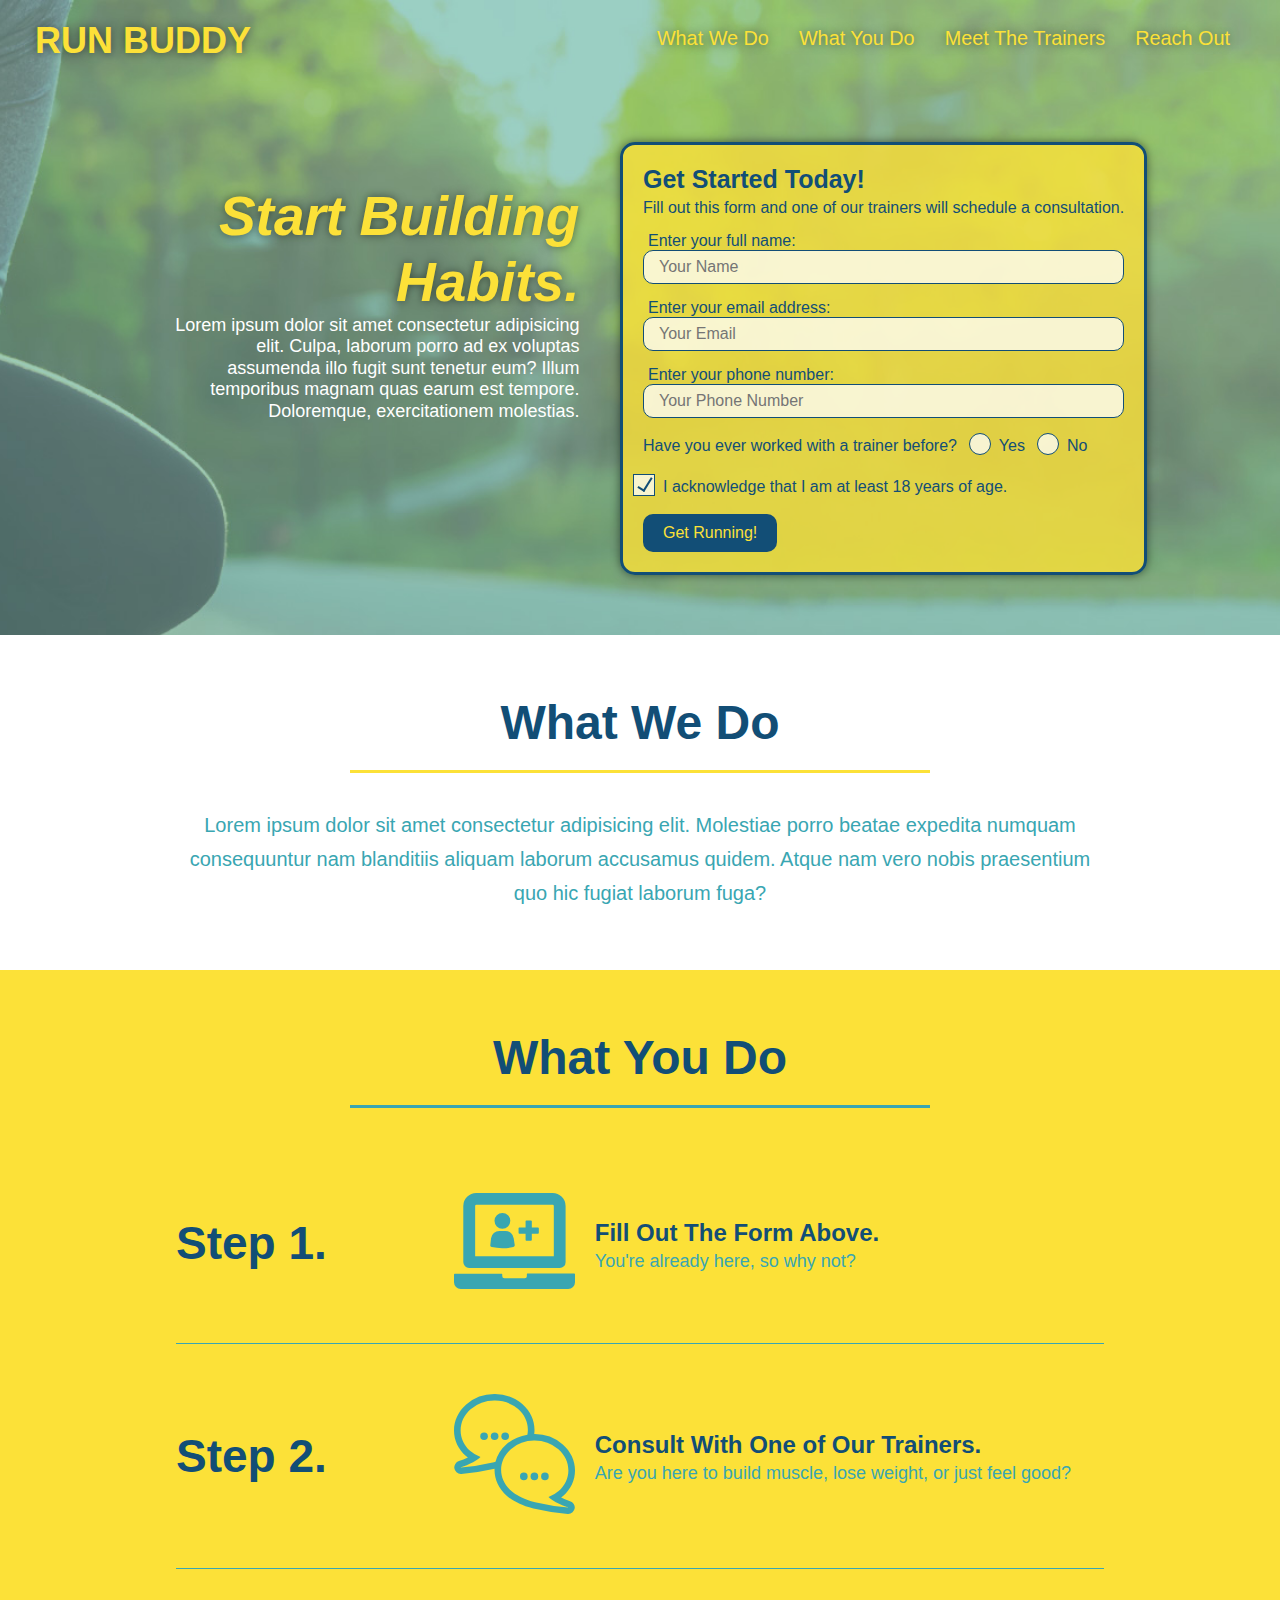
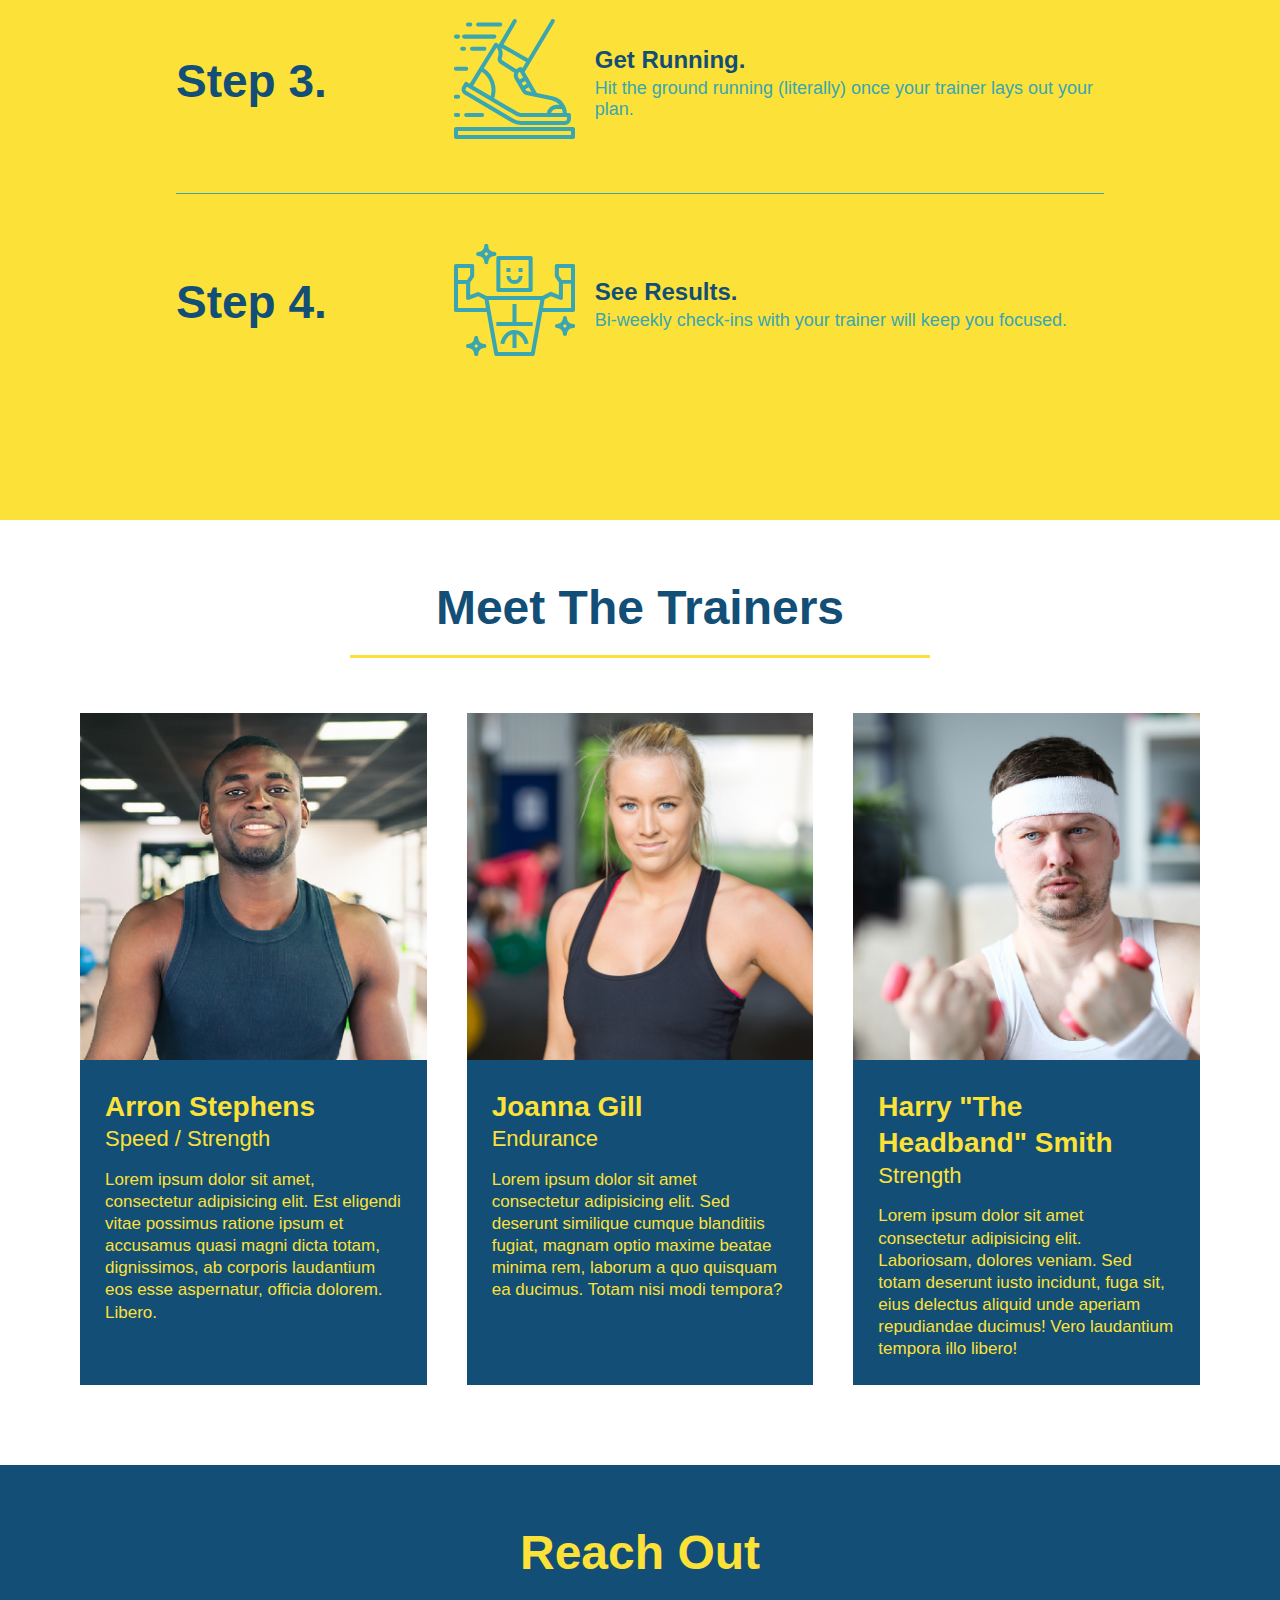
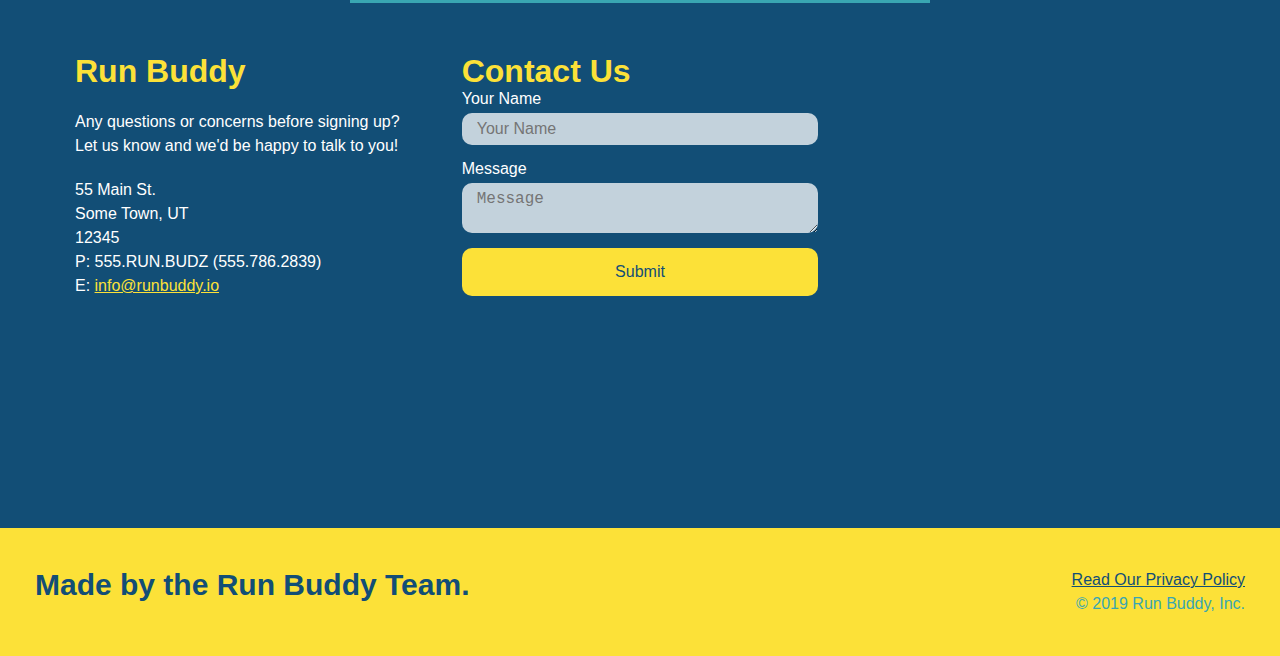
<file: index.html>
<!DOCTYPE HTML>
<html lang="en">
    <head>
        <link rel="stylesheet" href="./assets/css/style.css" />
        <meta charset="UTF-8" />
        <meta name="viewport" content="width=device-width, initial-scale=1.0" />
        <title>Run Buddy</title>
    </head>
    <body>
        <!-- navigation -->
        <header>
            <h1>
                <a href="./index.html">RUN BUDDY</a>
            </h1>
            <nav>
                <!-- unordered list element -->
                <ul>
                    <!-- list item element -->
                    <li>
                        <!-- anchor element -->
                        <a href="#what-we-do">What We Do</a>
                    </li>
                    <li>
                        <a href="#what-you-do">What You Do</a>
                    </li>
                    <li>
                        <a href="#meet-the-trainers">Meet The Trainers</a>
                    </li>
                    <li>
                        <a href="#reach-out">Reach Out</a>
                    </li>
                </ul>
            </nav>
        </header>
       
        <!-- hero/jumbotron -->
        <section class="hero">
            <div class="hero-cta">
                <h2>Start Building Habits.</h2>
                <p>
                    Lorem ipsum dolor sit amet consectetur adipisicing elit. Culpa, laborum porro ad ex voluptas assumenda illo fugit sunt tenetur eum? Illum temporibus magnam quas earum est tempore. Doloremque, exercitationem molestias.
                </p>
            </div>
            <div class="hero-form">
                <h3>Get Started Today!</h3>
                <p>Fill out this form and one of our trainers will schedule a consultation.</p>
                <form>
                    <label for="name">Enter your full name:</label>
                    <input type="text" placeholder="Your Name" name="name" id="name" class="form-input" />
                    <label for="email">Enter your email address:</label>
                    <input type="email" placeholder="Your Email" name="email" id="email" class="form-input" />
                    <label for="phone number">Enter your phone number:</label>
                    <input type="tel" placeholder="Your Phone Number" name="phone number" id="phone number" class="form-input" />
                    <p>
                        Have you ever worked with a trainer before?
                        <span class="radio-wrapper">
                            <input type="radio" name="trainer confirm" id="trainer-yes" />
                            <label for="trainer-yes">Yes</label>
                        </span>
                        <span class="radio-wrapper">
                            <input type="radio" name="trainer confirm" id="trainer-no" />
                            <label for="trainer-no">No</label>
                        </span>
                    </p>
                    <p>
                        <span class="checkbox-wrapper">
                            <label for="age">I acknowledge that I am at least 18 years of age.</label>
                            <input type="checkbox" name="age" id="age" />
                        </span>
                    </p>
                    <button type="submit">
                        Get Running!
                    </button>
                </form>
            </div>
        </section>
        <!-- end hero -->

        <!-- "what we do" section -->
        <section id="what-we-do" class="intro">
            <div class="flex-row">
                <h2 class="section-title primary-border">What We Do</h2>
            </div>
            <div class="flex-row">
                <p>
                    Lorem ipsum dolor sit amet consectetur adipisicing elit. Molestiae porro beatae expedita numquam consequuntur nam blanditiis aliquam laborum accusamus quidem. Atque nam vero nobis praesentium quo hic fugiat laborum fuga?
                </p>
            </div>
        </section>

        <!-- "what you do" section -->
        <section id="what-you-do" class="steps">
            <div class="flex-row">
                <h2 class="section-title secondary-border">What You Do</h2>
            </div>
            
            <div class="step">
                <h3>Step 1.</h3>
                <div class="step-info">
                    <div class="step-image">
                        <img src="./assets/images/step-1.svg" alt="" />
                    </div>
                    <div class="step-text">
                        <h4>Fill Out The Form Above.</h4>
                        <p>You're already here, so why not?</p>
                    </div>
                </div>
            </div>

            <div class="step">
                <h3>Step 2.</h3>
                <div class="step-info">
                    <div class="step-image">
                        <img src="./assets/images/step-2.svg" alt="" />
                    </div>
                    <div class="step-text">
                        <h4>Consult With One of Our Trainers.</h4>
                        <p>Are you here to build muscle, lose weight, or just feel good?</p>                        
                    </div>
                </div>
            </div>

            <div class="step">
                <h3>Step 3.</h3>
                <div class="step-info">
                    <div class="step-image">
                        <img src="./assets/images/step-3.svg" alt="" />
                    </div>
                    <div class="step-text">
                        <h4>Get Running.</h4>
                        <p>Hit the ground running (literally) once your trainer lays out your plan.</p>  
                    </div>
                </div>
            </div>

            <div class="step">
                <h3>Step 4.</h3>
                <div class="step-info">
                    <div class="step-image">
                        <img src="./assets/images/step-4.svg" alt="" />
                    </div>
                    <div class="step-text">
                        <h4>See Results.</h4>
                        <p>Bi-weekly check-ins with your trainer will keep you focused.</p>  
                    </div>
                </div>
            </div>
        </section>

        <!-- "meet the trainers" section-->
        <section id="meet-the-trainers">
            <div class="flex-row">
                <h2 class="section-title primary-border">Meet The Trainers</h2>
            </div>
            <div class="trainers">
                <article class="trainer">
                    <img src="./assets/images/trainer-1.jpg" alt="Arron Stephens in his work out clothes, ready to pump iron." />
                    <div class="trainer-bio">
                        <h3 class="trainer-name">Arron Stephens</h3>
                        <h4 class="trainer-role">Speed / Strength</h4>
                        <p>
                            Lorem ipsum dolor sit amet, consectetur adipisicing elit. Est eligendi vitae possimus ratione ipsum et accusamus quasi magni dicta totam, dignissimos, ab corporis laudantium eos esse aspernatur, officia dolorem. Libero.
                        </p>
                    </div>
                </article>
                <article class="trainer">
                    <img src="./assets/images/trainer-2.jpg" alt="Joanna Gill cooling off after a workout." />
                    <div class="trainer-bio">
                        <h3 class="trainer-name">Joanna Gill</h3>
                        <h4 class="trainer-role">Endurance</h4>
                        <p>
                            Lorem ipsum dolor sit amet consectetur adipisicing elit. Sed deserunt similique cumque blanditiis fugiat, magnam optio maxime beatae minima rem, laborum a quo quisquam ea ducimus. Totam nisi modi tempora?
                        </p>
                    </div>
                </article>
                <article class="trainer">
                    <img src="./assets/images/trainer-3.jpg" alt="Harry Smith wearing a headband and lifting comically small pink weights." />
                    <div class="trainer-bio">
                        <h3 class="trainer-name">Harry "The Headband" Smith</h3>
                        <h4 class="trainer-role">Strength</h4>
                        <p>
                            Lorem ipsum dolor sit amet consectetur adipisicing elit. Laboriosam, dolores veniam. Sed totam deserunt iusto incidunt, fuga sit, eius delectus aliquid unde aperiam repudiandae ducimus! Vero laudantium tempora illo libero!
                        </p>
                    </div>
                </article>
            </div>
        </section>

        <!-- "reach out" section -->
        <section id="reach-out" class="contact">
            <div class="flex-row">
                <h2 class="section-title secondary-border blue-background">Reach Out</h2>
            </div>
            <div  class="contact-info">
                <div>
                    <h3>Run Buddy</h3>
                    <p>
                        Any questions or concerns before signing up?
                        <br />
                        Let us know and we'd be happy to talk to you!
                    </p>
                    <address>
                        55 Main St. <br/>
                        Some Town, UT <br/>
                        12345 <br />
                        P: 555.RUN.BUDZ (555.786.2839)<br/>
                        E: <a href="mailto:info@runbuddy.io">info@runbuddy.io</a>
                    </address>
                </div>
                <div class="contact-form">
                    <h3>Contact Us</h3>
                    <form>
                        <label for="contact-name">Your Name</label>
                        <input type="text" id="contact-name" placeholder="Your Name" />
    
                        <label for="contact-message">Message</label>
                        <textarea id="contact-message" placeholder="Message"></textarea>
        
                        <button type="submit">Submit</button>
                    </form>
                </div>
                <iframe src="https://www.google.com/maps/embed?pb=!1m18!1m12!1m3!1d8605.516464919141!2d-112.01051466204841!3d40.30884809634115!2m3!1f0!2f0!3f0!3m2!1i1024!2i768!4f13.1!3m3!1m2!1s0x874d7b5591de6d5f%3A0x8580b5461ee45c05!2sArctic%20Circle!5e0!3m2!1sen!2sus!4v1642384593233!5m2!1sen!2sus"
                    width="400" 
                    height="400" 
                    style="border:0;" 
                    allowfullscreen="" 
                    loading="lazy">
                </iframe>
            </div>
        </section>

        <!-- footer -->
        <footer>
            <h2>Made by the Run Buddy Team.</h2>
            <div>
                <a href="./privacy-policy.html">Read Our Privacy Policy</a><br />
                &copy; 2019 Run Buddy, Inc.
            </div>
        </footer>
    </body>
</html>
</file>
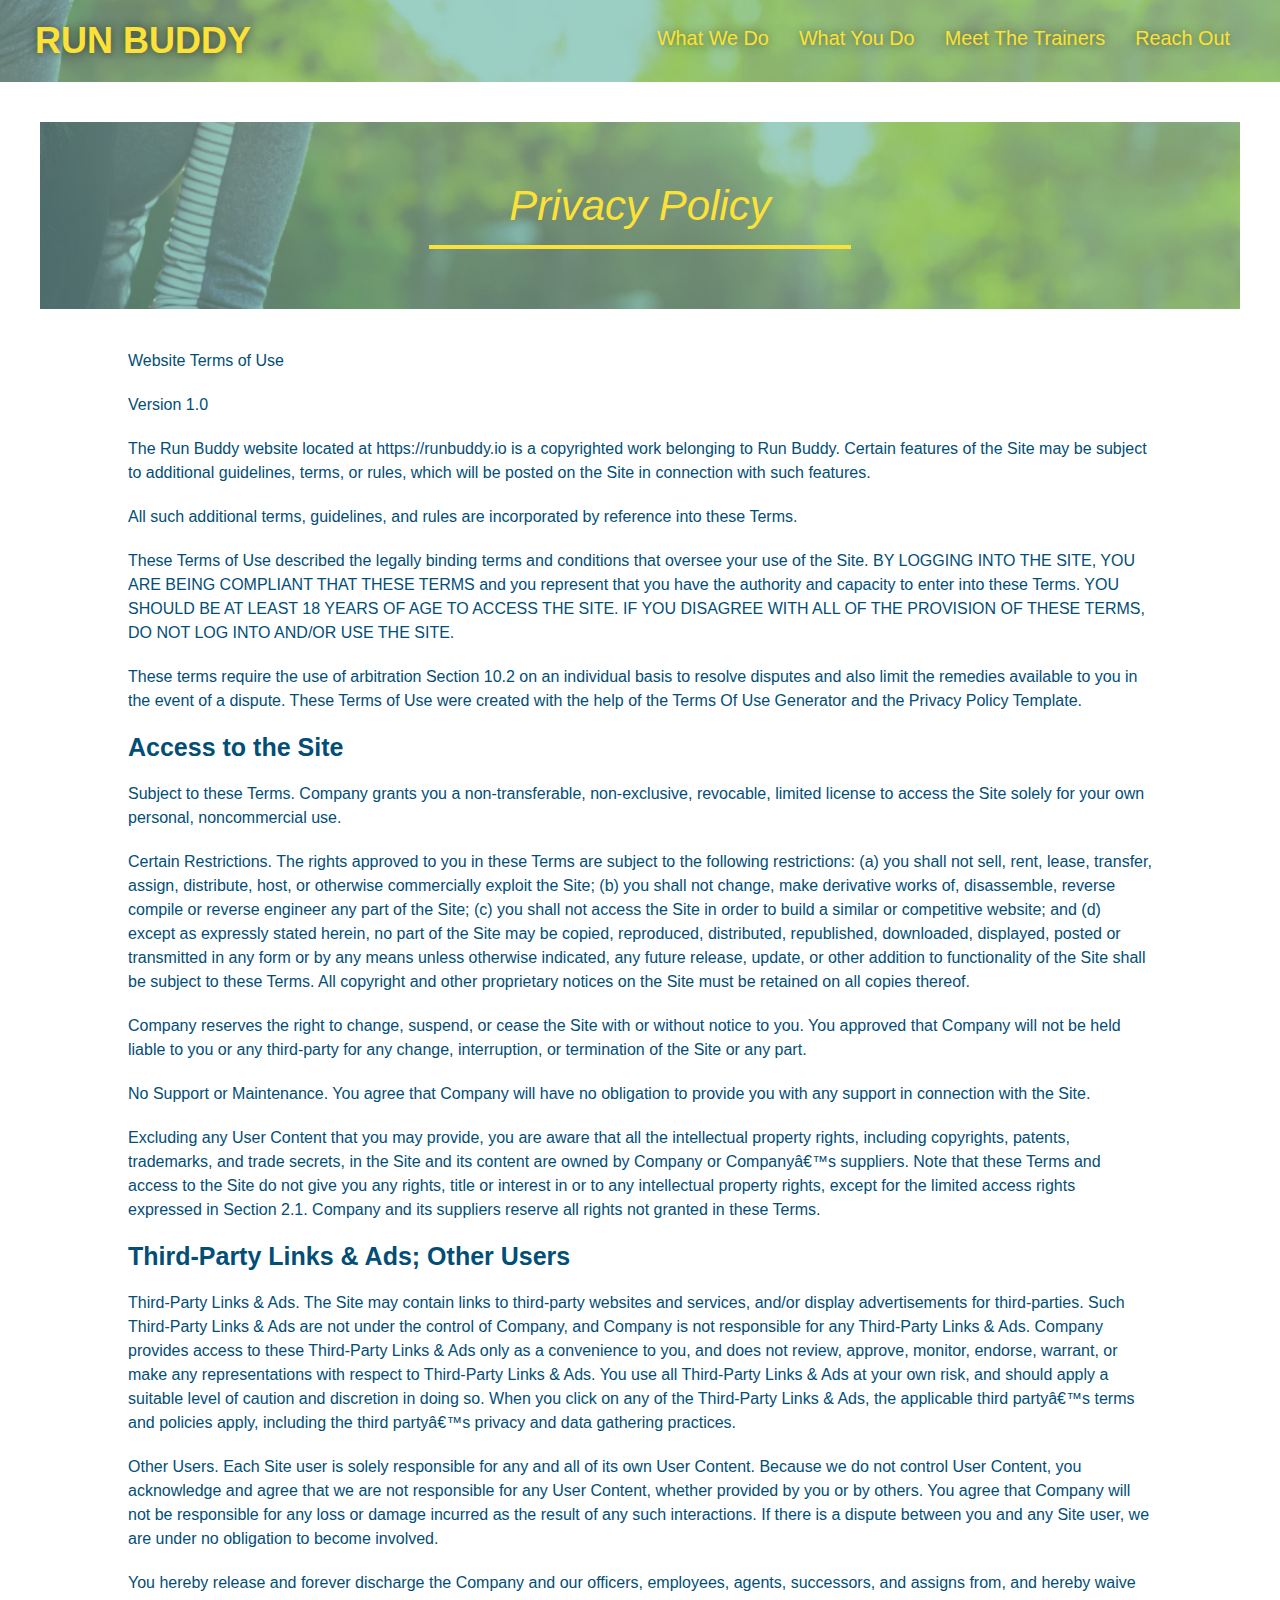
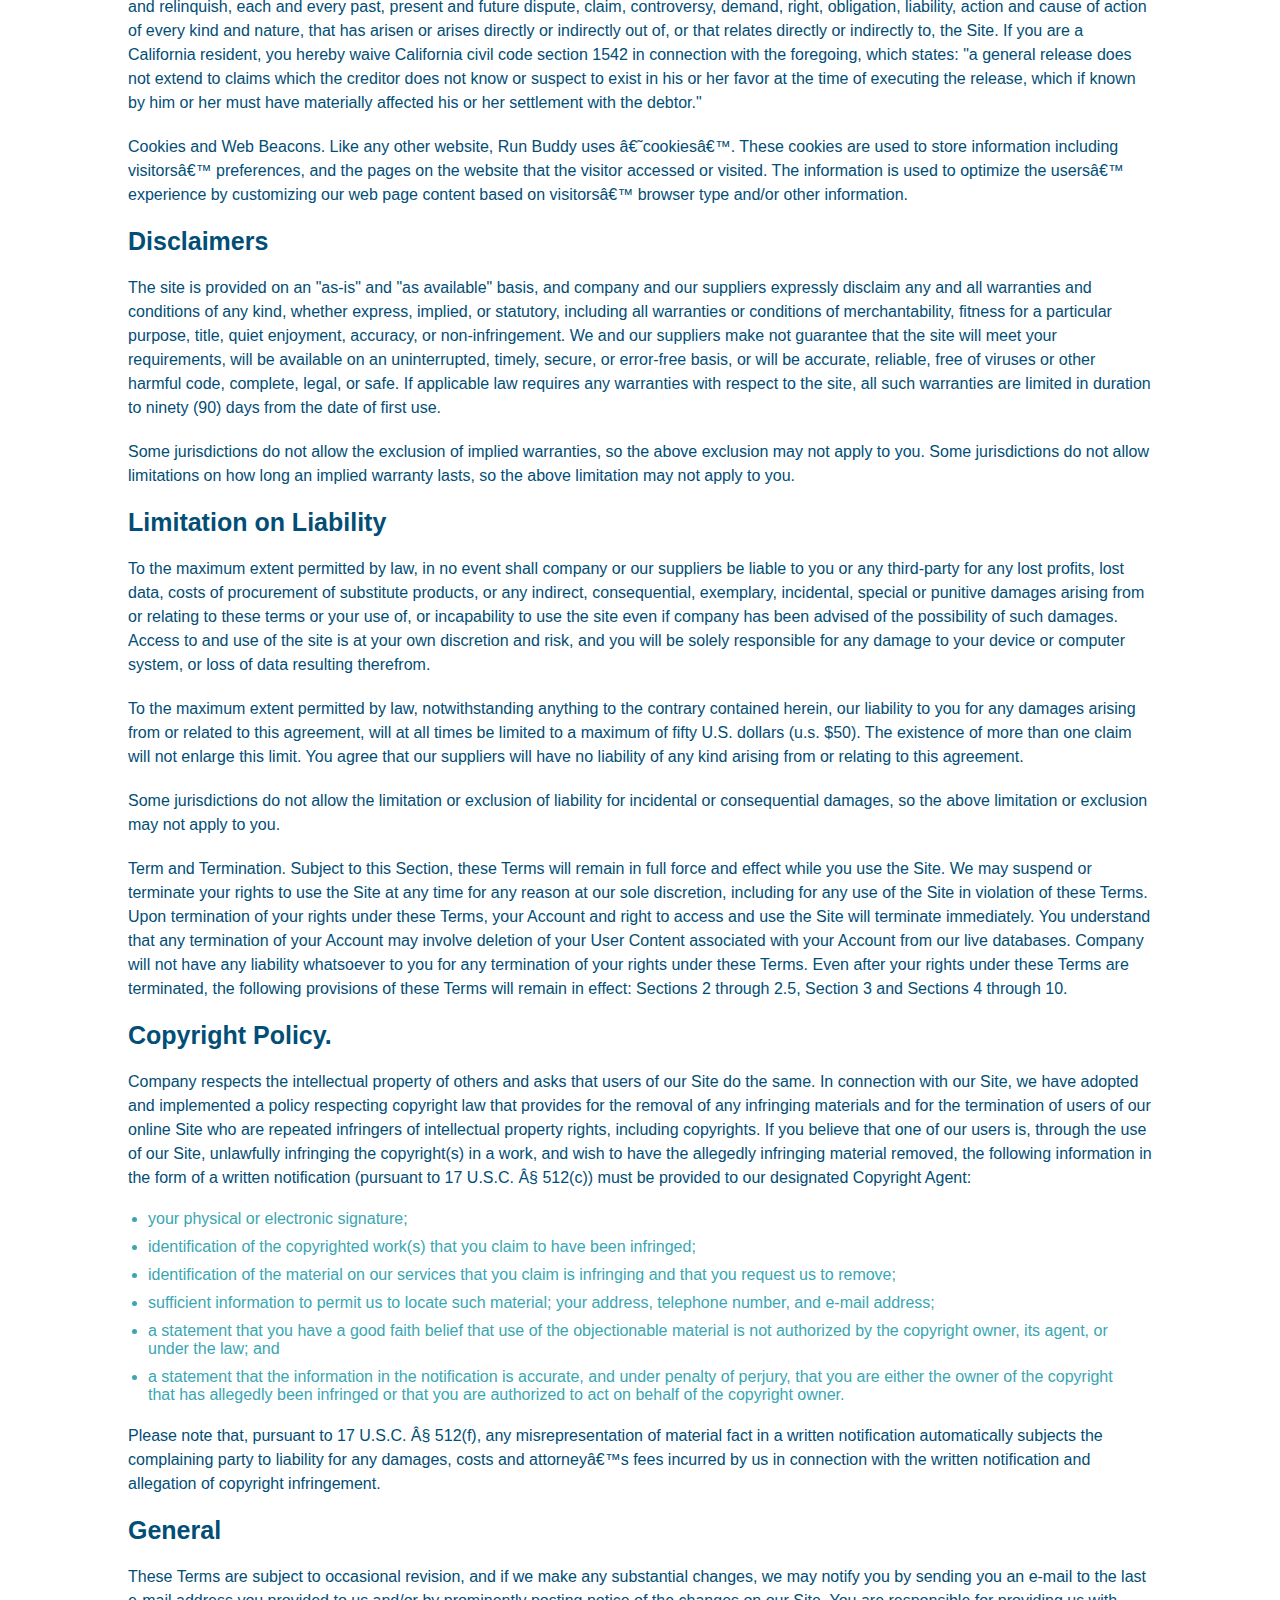
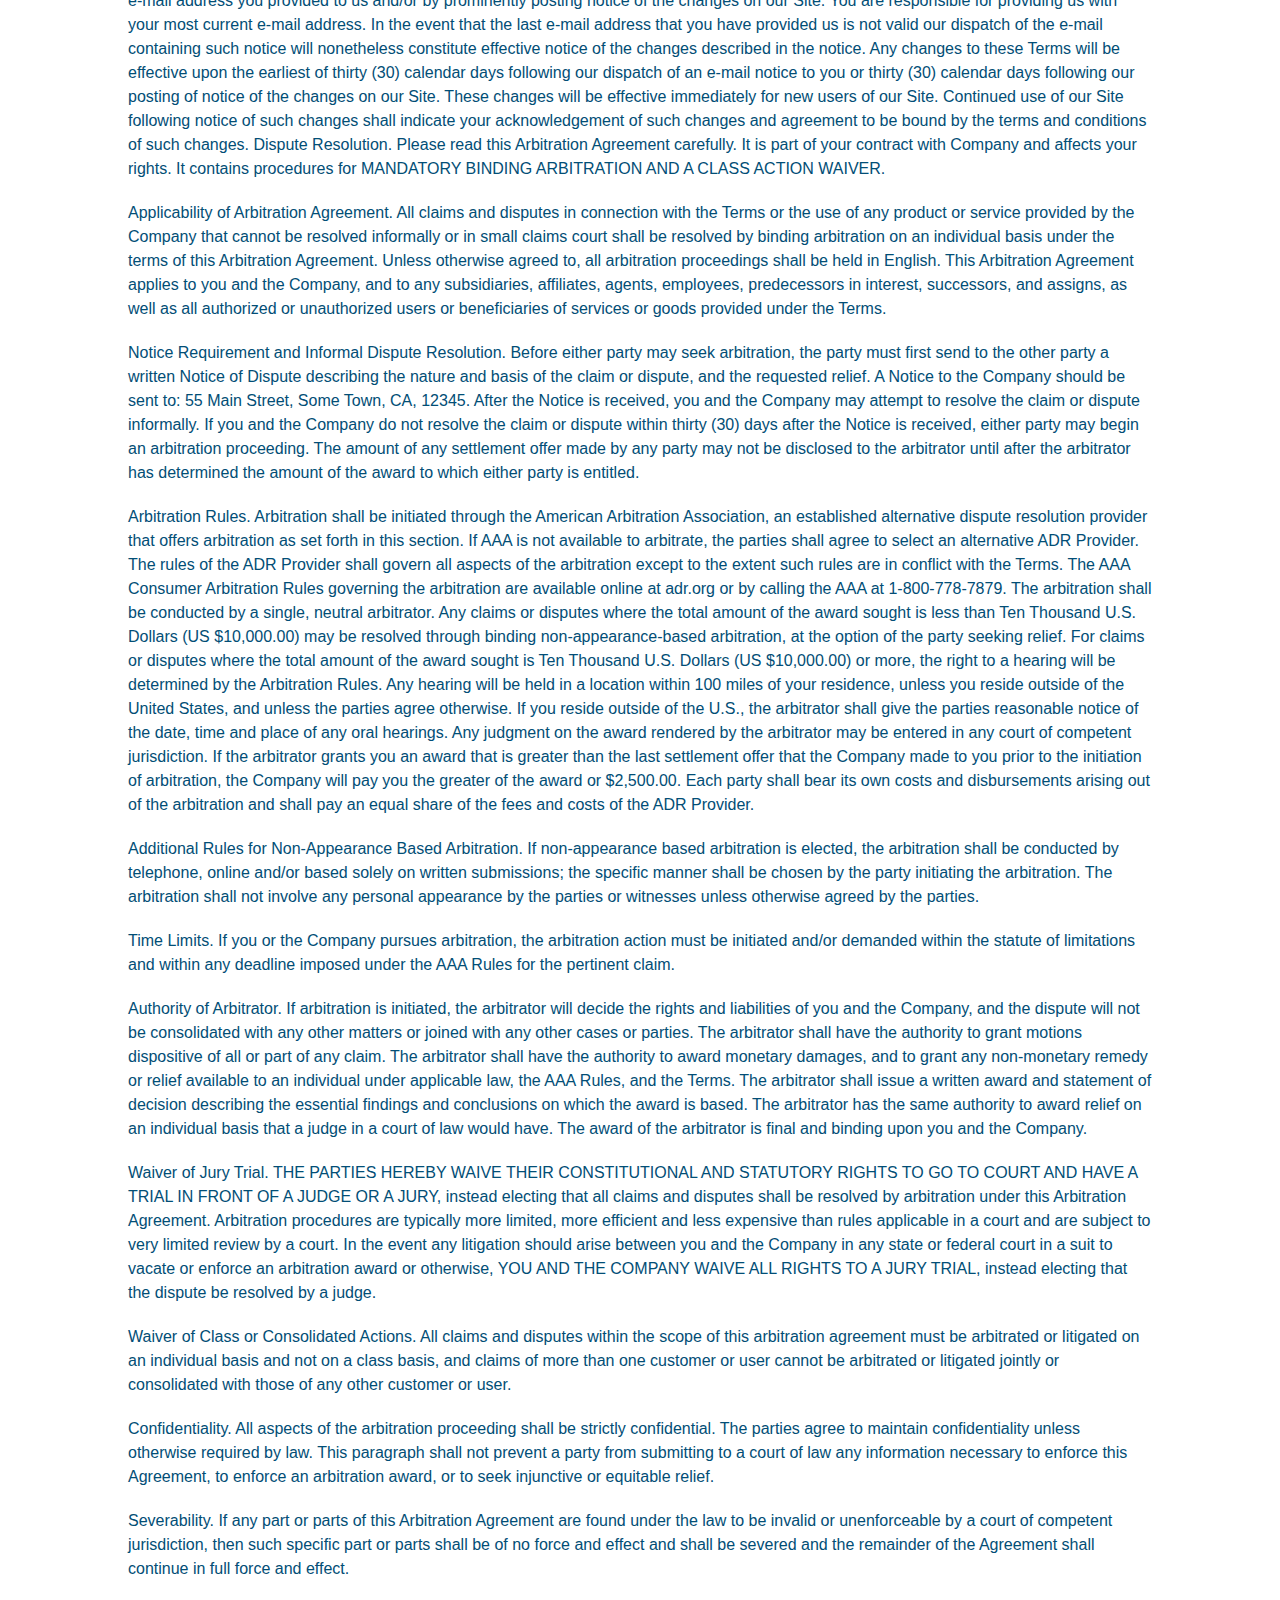
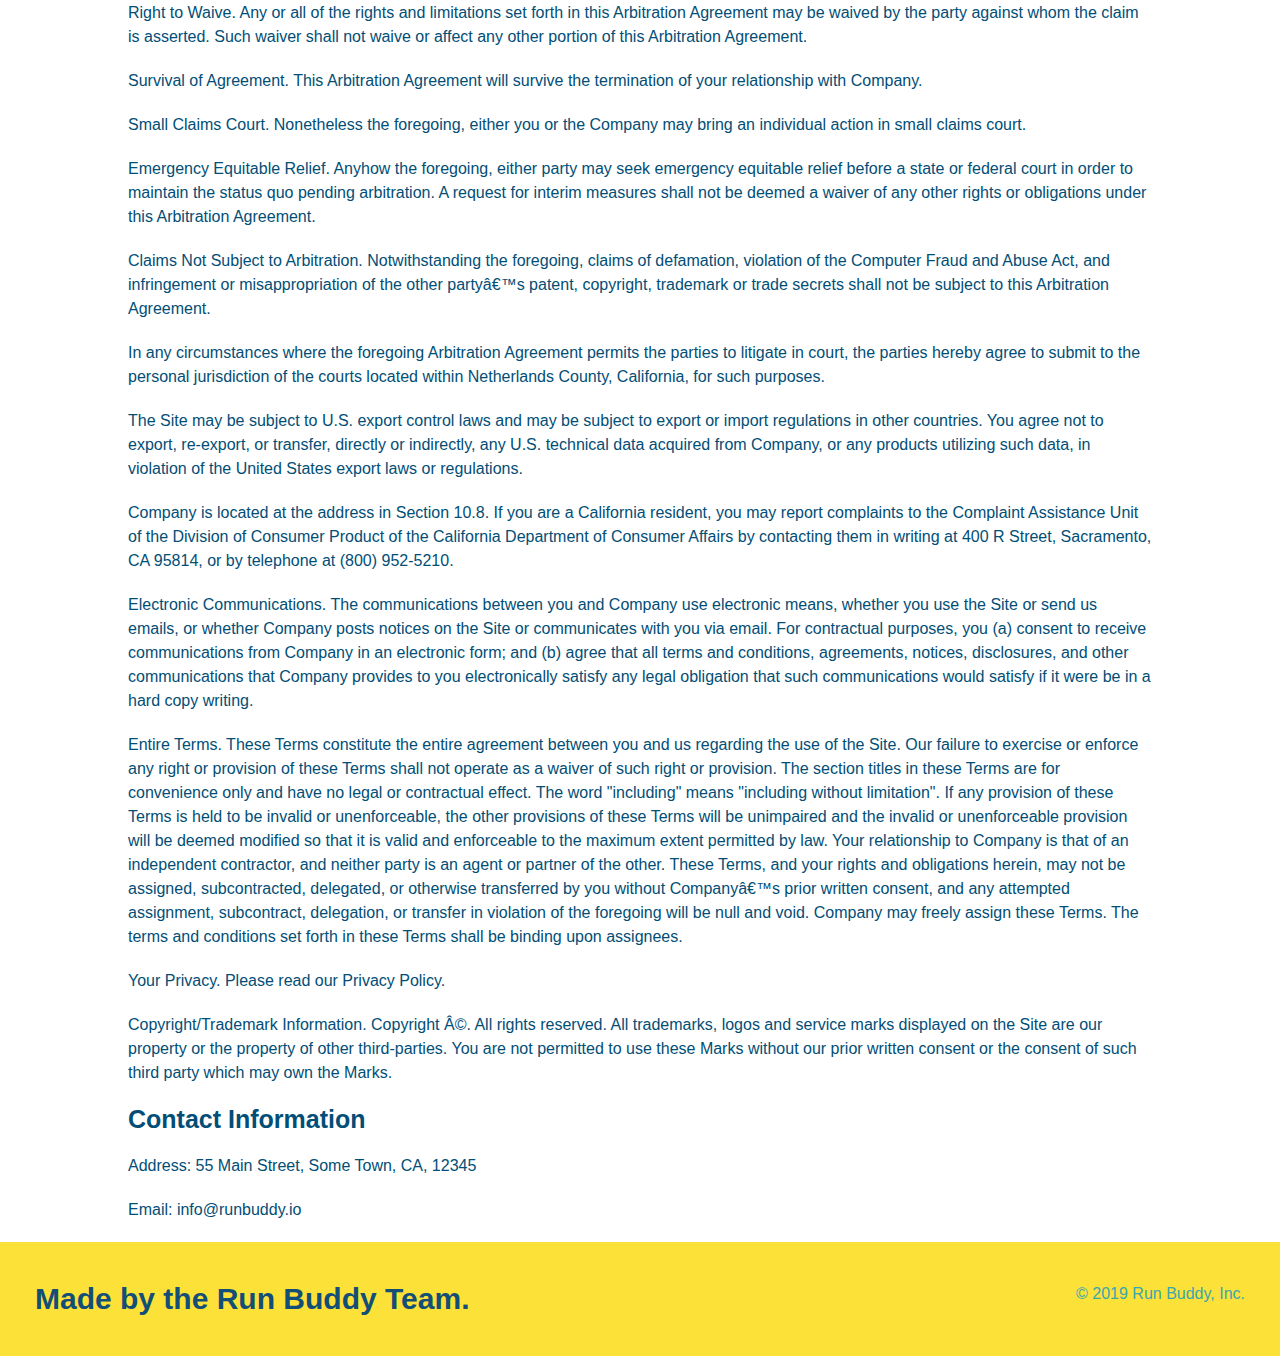
<file: privacy-policy.html>
<!DOCTYPE HTML>
<html lang="en">
    <head>
        <link rel="stylesheet" href="./assets/css/style.css" />
        <link rel="stylesheet" href="./assets/css/secondary-styles.css" />
        <meta charset="UTF-8" />
        <meta name="viewport" content="width=device-width, initial-scale=1.0" />
        <title>Privacy Policy - Run Buddy</title>
    </head>
    <body>
        <header>
            <h1>
                <a href="./index.html">RUN BUDDY</a>
            </h1>
            <nav>
                <!-- unordered list element -->
                <ul>
                    <!-- list item element -->
                    <li>
                        <!-- anchor element -->
                        <a href="./index.html#what-we-do">What We Do</a>
                    </li>
                    <li>
                        <a href="./index.html#what-you-do">What You Do</a>
                    </li>
                    <li>
                        <a href="./index.html#meet-the-trainers">Meet The Trainers</a>
                    </li>
                    <li>
                        <a href="./index.html#reach-out">Reach Out</a>
                    </li>
                </ul>
            </nav>
        </header>
        <section class="hero">
            <h2 class="page-title">
                Privacy Policy
            </h2>
        </section>
        <article class="secondary-content">
            <p>
                Website Terms of Use
              </p>
        
              <p>
                Version 1.0
              </p>
        
              <p>
                The Run Buddy website located at https://runbuddy.io is a copyrighted work belonging to Run Buddy. Certain
                features of the Site may be subject to additional guidelines, terms, or rules, which will be posted on the Site
                in connection with such features.
              </p>
        
              <p>
                All such additional terms, guidelines, and rules are incorporated by reference into these Terms.
              </p>
        
              <p>
                These Terms of Use described the legally binding terms and conditions that oversee your use of the Site. BY
                LOGGING INTO THE SITE, YOU ARE BEING COMPLIANT THAT THESE TERMS and you represent that you have the authority
                and capacity to enter into these Terms. YOU SHOULD BE AT LEAST 18 YEARS OF AGE TO ACCESS THE SITE. IF YOU
                DISAGREE WITH ALL OF THE PROVISION OF THESE TERMS, DO NOT LOG INTO AND/OR USE THE SITE.
              </p>
        
              <p>
                These terms require the use of arbitration Section 10.2 on an individual basis to resolve disputes and also
                limit the remedies available to you in the event of a dispute. These Terms of Use were created with the help of
                the Terms Of Use Generator and the Privacy Policy Template.
              </p>
        
              <h3>
                Access to the Site
              </h3>
        
              <p>
                Subject to these Terms. Company grants you a non-transferable, non-exclusive, revocable, limited license to
                access the Site solely for your own personal, noncommercial use.
              </p>
        
              <p>
                Certain Restrictions. The rights approved to you in these Terms are subject to the following restrictions: (a)
                you shall not sell, rent, lease, transfer, assign, distribute, host, or otherwise commercially exploit the Site;
                (b) you shall not change, make derivative works of, disassemble, reverse compile or reverse engineer any part of
                the Site; (c) you shall not access the Site in order to build a similar or competitive website; and (d) except
                as expressly stated herein, no part of the Site may be copied, reproduced, distributed, republished, downloaded,
                displayed, posted or transmitted in any form or by any means unless otherwise indicated, any future release,
                update, or other addition to functionality of the Site shall be subject to these Terms. All copyright and other
                proprietary notices on the Site must be retained on all copies thereof.
              </p>
        
              <p>
                Company reserves the right to change, suspend, or cease the Site with or without notice to you. You approved
                that Company will not be held liable to you or any third-party for any change, interruption, or termination of
                the Site or any part.
              </p>
        
              <p>
                No Support or Maintenance. You agree that Company will have no obligation to provide you with any support in
                connection with the Site.
              </p>
        
              <p>
                Excluding any User Content that you may provide, you are aware that all the intellectual property rights,
                including copyrights, patents, trademarks, and trade secrets, in the Site and its content are owned by Company
                or Companyâ€™s suppliers. Note that these Terms and access to the Site do not give you any rights, title or
                interest in or to any intellectual property rights, except for the limited access rights expressed in Section
                2.1. Company and its suppliers reserve all rights not granted in these Terms.
              </p>
        
              <h3>
                Third-Party Links & Ads; Other Users
              </h3>
        
              <p>
                Third-Party Links & Ads. The Site may contain links to third-party websites and services, and/or display
                advertisements for third-parties. Such Third-Party Links & Ads are not under the control of Company, and Company
                is not responsible for any Third-Party Links & Ads. Company provides access to these Third-Party Links & Ads
                only as a convenience to you, and does not review, approve, monitor, endorse, warrant, or make any
                representations with respect to Third-Party Links & Ads. You use all Third-Party Links & Ads at your own risk,
                and should apply a suitable level of caution and discretion in doing so. When you click on any of the
                Third-Party Links & Ads, the applicable third partyâ€™s terms and policies apply, including the third partyâ€™s
                privacy and data gathering practices.
              </p>
        
              <p>
                Other Users. Each Site user is solely responsible for any and all of its own User Content. Because we do not
                control User Content, you acknowledge and agree that we are not responsible for any User Content, whether
                provided by you or by others. You agree that Company will not be responsible for any loss or damage incurred as
                the result of any such interactions. If there is a dispute between you and any Site user, we are under no
                obligation to become involved.
              </p>
        
              <p>
                You hereby release and forever discharge the Company and our officers, employees, agents, successors, and
                assigns from, and hereby waive and relinquish, each and every past, present and future dispute, claim,
                controversy, demand, right, obligation, liability, action and cause of action of every kind and nature, that has
                arisen or arises directly or indirectly out of, or that relates directly or indirectly to, the Site. If you are
                a California resident, you hereby waive California civil code section 1542 in connection with the foregoing,
                which states: "a general release does not extend to claims which the creditor does not know or suspect to exist
                in his or her favor at the time of executing the release, which if known by him or her must have materially
                affected his or her settlement with the debtor."
              </p>
        
              <p>
                Cookies and Web Beacons. Like any other website, Run Buddy uses â€˜cookiesâ€™. These cookies are used to store
                information including visitorsâ€™ preferences, and the pages on the website that the visitor accessed or visited.
                The information is used to optimize the usersâ€™ experience by customizing our web page content based on visitorsâ€™
                browser type and/or other information.
              </p>
        
              <h3>
                Disclaimers
              </h3>
        
              <p>
                The site is provided on an "as-is" and "as available" basis, and company and our suppliers expressly disclaim
                any and all warranties and conditions of any kind, whether express, implied, or statutory, including all
                warranties or conditions of merchantability, fitness for a particular purpose, title, quiet enjoyment, accuracy,
                or non-infringement. We and our suppliers make not guarantee that the site will meet your requirements, will be
                available on an uninterrupted, timely, secure, or error-free basis, or will be accurate, reliable, free of
                viruses or other harmful code, complete, legal, or safe. If applicable law requires any warranties with respect
                to the site, all such warranties are limited in duration to ninety (90) days from the date of first use.
              </p>
        
              <p>
                Some jurisdictions do not allow the exclusion of implied warranties, so the above exclusion may not apply to
                you. Some jurisdictions do not allow limitations on how long an implied warranty lasts, so the above limitation
                may not apply to you.
              </p>
        
              <h3>
                Limitation on Liability
              </h3>
        
              <p>
                To the maximum extent permitted by law, in no event shall company or our suppliers be liable to you or any
                third-party for any lost profits, lost data, costs of procurement of substitute products, or any indirect,
                consequential, exemplary, incidental, special or punitive damages arising from or relating to these terms or
                your use of, or incapability to use the site even if company has been advised of the possibility of such
                damages. Access to and use of the site is at your own discretion and risk, and you will be solely responsible
                for any damage to your device or computer system, or loss of data resulting therefrom.
              </p>
        
              <p>
                To the maximum extent permitted by law, notwithstanding anything to the contrary contained herein, our liability
                to you for any damages arising from or related to this agreement, will at all times be limited to a maximum of
                fifty U.S. dollars (u.s. $50). The existence of more than one claim will not enlarge this limit. You agree that
                our suppliers will have no liability of any kind arising from or relating to this agreement.
              </p>
        
              <p>
                Some jurisdictions do not allow the limitation or exclusion of liability for incidental or consequential
                damages, so the above limitation or exclusion may not apply to you.
              </p>
        
              <p>
                Term and Termination. Subject to this Section, these Terms will remain in full force and effect while you use
                the Site. We may suspend or terminate your rights to use the Site at any time for any reason at our sole
                discretion, including for any use of the Site in violation of these Terms. Upon termination of your rights under
                these Terms, your Account and right to access and use the Site will terminate immediately. You understand that
                any termination of your Account may involve deletion of your User Content associated with your Account from our
                live databases. Company will not have any liability whatsoever to you for any termination of your rights under
                these Terms. Even after your rights under these Terms are terminated, the following provisions of these Terms
                will remain in effect: Sections 2 through 2.5, Section 3 and Sections 4 through 10.
              </p>
        
              <h3>
                Copyright Policy.
              </h3>
        
              <p>
                Company respects the intellectual property of others and asks that users of our Site do the same. In connection
                with our Site, we have adopted and implemented a policy respecting copyright law that provides for the removal
                of any infringing materials and for the termination of users of our online Site who are repeated infringers of
                intellectual property rights, including copyrights. If you believe that one of our users is, through the use of
                our Site, unlawfully infringing the copyright(s) in a work, and wish to have the allegedly infringing material
                removed, the following information in the form of a written notification (pursuant to 17 U.S.C. Â§ 512(c)) must
                be provided to our designated Copyright Agent:
              </p>
        
              <ul>
                <li>
                  your physical or electronic signature;
                </li>
                <li>
                  identification of the copyrighted work(s) that you claim to have been infringed;
                </li>
                <li>
                  identification of the material on our services that you claim is infringing and that you request us to remove;
                </li>
                <li>
                  sufficient information to permit us to locate such material; your address, telephone number, and e-mail
                  address;
                </li>
                <li>
                  a statement that you have a good faith belief that use of the objectionable material is not authorized by the
                  copyright owner, its agent, or under the law; and
                </li>
                <li>
                  a statement that the information in the notification is accurate, and under penalty of perjury, that you are
                  either the owner of the copyright that has allegedly been infringed or that you are authorized to act on
                  behalf of the copyright owner.
                </li>
              </ul>
        
              <p>
                Please note that, pursuant to 17 U.S.C. Â§ 512(f), any misrepresentation of material fact in a written
                notification automatically subjects the complaining party to liability for any damages, costs and attorneyâ€™s
                fees incurred by us in connection with the written notification and allegation of copyright infringement.
              </p>
        
              <h3>
                General
              </h3>
        
              <p>
                These Terms are subject to occasional revision, and if we make any substantial changes, we may notify you by
                sending you an e-mail to the last e-mail address you provided to us and/or by prominently posting notice of the
                changes on our Site. You are responsible for providing us with your most current e-mail address. In the event
                that the last e-mail address that you have provided us is not valid our dispatch of the e-mail containing such
                notice will nonetheless constitute effective notice of the changes described in the notice. Any changes to these
                Terms will be effective upon the earliest of thirty (30) calendar days following our dispatch of an e-mail
                notice to you or thirty (30) calendar days following our posting of notice of the changes on our Site. These
                changes will be effective immediately for new users of our Site. Continued use of our Site following notice of
                such changes shall indicate your acknowledgement of such changes and agreement to be bound by the terms and
                conditions of such changes. Dispute Resolution. Please read this Arbitration Agreement carefully. It is part of
                your contract with Company and affects your rights. It contains procedures for MANDATORY BINDING ARBITRATION AND
                A CLASS ACTION WAIVER.
              </p>
        
              <p>
                Applicability of Arbitration Agreement. All claims and disputes in connection with the Terms or the use of any
                product or service provided by the Company that cannot be resolved informally or in small claims court shall be
                resolved by binding arbitration on an individual basis under the terms of this Arbitration Agreement. Unless
                otherwise agreed to, all arbitration proceedings shall be held in English. This Arbitration Agreement applies to
                you and the Company, and to any subsidiaries, affiliates, agents, employees, predecessors in interest,
                successors, and assigns, as well as all authorized or unauthorized users or beneficiaries of services or goods
                provided under the Terms.
              </p>
        
              <p>
                Notice Requirement and Informal Dispute Resolution. Before either party may seek arbitration, the party must
                first send to the other party a written Notice of Dispute describing the nature and basis of the claim or
                dispute, and the requested relief. A Notice to the Company should be sent to: 55 Main Street, Some Town, CA,
                12345. After the Notice is received, you and the Company may attempt to resolve the claim or dispute informally.
                If you and the Company do not resolve the claim or dispute within thirty (30) days after the Notice is received,
                either party may begin an arbitration proceeding. The amount of any settlement offer made by any party may not
                be disclosed to the arbitrator until after the arbitrator has determined the amount of the award to which either
                party is entitled.
              </p>
        
              <p>
                Arbitration Rules. Arbitration shall be initiated through the American Arbitration Association, an established
                alternative dispute resolution provider that offers arbitration as set forth in this section. If AAA is not
                available to arbitrate, the parties shall agree to select an alternative ADR Provider. The rules of the ADR
                Provider shall govern all aspects of the arbitration except to the extent such rules are in conflict with the
                Terms. The AAA Consumer Arbitration Rules governing the arbitration are available online at adr.org or by
                calling the AAA at 1-800-778-7879. The arbitration shall be conducted by a single, neutral arbitrator. Any
                claims or disputes where the total amount of the award sought is less than Ten Thousand U.S. Dollars (US
                $10,000.00) may be resolved through binding non-appearance-based arbitration, at the option of the party seeking
                relief. For claims or disputes where the total amount of the award sought is Ten Thousand U.S. Dollars (US
                $10,000.00) or more, the right to a hearing will be determined by the Arbitration Rules. Any hearing will be
                held in a location within 100 miles of your residence, unless you reside outside of the United States, and
                unless the parties agree otherwise. If you reside outside of the U.S., the arbitrator shall give the parties
                reasonable notice of the date, time and place of any oral hearings. Any judgment on the award rendered by the
                arbitrator may be entered in any court of competent jurisdiction. If the arbitrator grants you an award that is
                greater than the last settlement offer that the Company made to you prior to the initiation of arbitration, the
                Company will pay you the greater of the award or $2,500.00. Each party shall bear its own costs and
                disbursements arising out of the arbitration and shall pay an equal share of the fees and costs of the ADR
                Provider.
              </p>
        
              <p>
                Additional Rules for Non-Appearance Based Arbitration. If non-appearance based arbitration is elected, the
                arbitration shall be conducted by telephone, online and/or based solely on written submissions; the specific
                manner shall be chosen by the party initiating the arbitration. The arbitration shall not involve any personal
                appearance by the parties or witnesses unless otherwise agreed by the parties.
              </p>
        
              <p>
                Time Limits. If you or the Company pursues arbitration, the arbitration action must be initiated and/or demanded
                within the statute of limitations and within any deadline imposed under the AAA Rules for the pertinent claim.
              </p>
        
              <p>
                Authority of Arbitrator. If arbitration is initiated, the arbitrator will decide the rights and liabilities of
                you and the Company, and the dispute will not be consolidated with any other matters or joined with any other
                cases or parties. The arbitrator shall have the authority to grant motions dispositive of all or part of any
                claim. The arbitrator shall have the authority to award monetary damages, and to grant any non-monetary remedy
                or relief available to an individual under applicable law, the AAA Rules, and the Terms. The arbitrator shall
                issue a written award and statement of decision describing the essential findings and conclusions on which the
                award is based. The arbitrator has the same authority to award relief on an individual basis that a judge in a
                court of law would have. The award of the arbitrator is final and binding upon you and the Company.
              </p>
        
              <p>
                Waiver of Jury Trial. THE PARTIES HEREBY WAIVE THEIR CONSTITUTIONAL AND STATUTORY RIGHTS TO GO TO COURT AND HAVE
                A TRIAL IN FRONT OF A JUDGE OR A JURY, instead electing that all claims and disputes shall be resolved by
                arbitration under this Arbitration Agreement. Arbitration procedures are typically more limited, more efficient
                and less expensive than rules applicable in a court and are subject to very limited review by a court. In the
                event any litigation should arise between you and the Company in any state or federal court in a suit to vacate
                or enforce an arbitration award or otherwise, YOU AND THE COMPANY WAIVE ALL RIGHTS TO A JURY TRIAL, instead
                electing that the dispute be resolved by a judge.
              </p>
        
              <p>
                Waiver of Class or Consolidated Actions. All claims and disputes within the scope of this arbitration agreement
                must be arbitrated or litigated on an individual basis and not on a class basis, and claims of more than one
                customer or user cannot be arbitrated or litigated jointly or consolidated with those of any other customer or
                user.
              </p>
        
              <p>
                Confidentiality. All aspects of the arbitration proceeding shall be strictly confidential. The parties agree to
                maintain confidentiality unless otherwise required by law. This paragraph shall not prevent a party from
                submitting to a court of law any information necessary to enforce this Agreement, to enforce an arbitration
                award, or to seek injunctive or equitable relief.
              </p>
        
              <p>
                Severability. If any part or parts of this Arbitration Agreement are found under the law to be invalid or
                unenforceable by a court of competent jurisdiction, then such specific part or parts shall be of no force and
                effect and shall be severed and the remainder of the Agreement shall continue in full force and effect.
              </p>
        
              <p>
                Right to Waive. Any or all of the rights and limitations set forth in this Arbitration Agreement may be waived
                by the party against whom the claim is asserted. Such waiver shall not waive or affect any other portion of this
                Arbitration Agreement.
              </p>
        
              <p>
                Survival of Agreement. This Arbitration Agreement will survive the termination of your relationship with
                Company.
              </p>
        
              <p>
                Small Claims Court. Nonetheless the foregoing, either you or the Company may bring an individual action in small
                claims court.
              </p>
        
              <p>
                Emergency Equitable Relief. Anyhow the foregoing, either party may seek emergency equitable relief before a
                state or federal court in order to maintain the status quo pending arbitration. A request for interim measures
                shall not be deemed a waiver of any other rights or obligations under this Arbitration Agreement.
              </p>
        
              <p>
                Claims Not Subject to Arbitration. Notwithstanding the foregoing, claims of defamation, violation of the
                Computer Fraud and Abuse Act, and infringement or misappropriation of the other partyâ€™s patent, copyright,
                trademark or trade secrets shall not be subject to this Arbitration Agreement.
              </p>
        
              <p>
                In any circumstances where the foregoing Arbitration Agreement permits the parties to litigate in court, the
                parties hereby agree to submit to the personal jurisdiction of the courts located within Netherlands County,
                California, for such purposes.
              </p>
        
              <p>
                The Site may be subject to U.S. export control laws and may be subject to export or import regulations in other
                countries. You agree not to export, re-export, or transfer, directly or indirectly, any U.S. technical data
                acquired from Company, or any products utilizing such data, in violation of the United States export laws or
                regulations.
              </p>
        
              <p>
                Company is located at the address in Section 10.8. If you are a California resident, you may report complaints
                to the Complaint Assistance Unit of the Division of Consumer Product of the California Department of Consumer
                Affairs by contacting them in writing at 400 R Street, Sacramento, CA 95814, or by telephone at (800) 952-5210.
              </p>
        
              <p>
                Electronic Communications. The communications between you and Company use electronic means, whether you use the
                Site or send us emails, or whether Company posts notices on the Site or communicates with you via email. For
                contractual purposes, you (a) consent to receive communications from Company in an electronic form; and (b)
                agree that all terms and conditions, agreements, notices, disclosures, and other communications that Company
                provides to you electronically satisfy any legal obligation that such communications would satisfy if it were be
                in a hard copy writing.
              </p>
        
              <p>
                Entire Terms. These Terms constitute the entire agreement between you and us regarding the use of the Site. Our
                failure to exercise or enforce any right or provision of these Terms shall not operate as a waiver of such right
                or provision. The section titles in these Terms are for convenience only and have no legal or contractual
                effect. The word "including" means "including without limitation". If any provision of these Terms is held to be
                invalid or unenforceable, the other provisions of these Terms will be unimpaired and the invalid or
                unenforceable provision will be deemed modified so that it is valid and enforceable to the maximum extent
                permitted by law. Your relationship to Company is that of an independent contractor, and neither party is an
                agent or partner of the other. These Terms, and your rights and obligations herein, may not be assigned,
                subcontracted, delegated, or otherwise transferred by you without Companyâ€™s prior written consent, and any
                attempted assignment, subcontract, delegation, or transfer in violation of the foregoing will be null and void.
                Company may freely assign these Terms. The terms and conditions set forth in these Terms shall be binding upon
                assignees.
              </p>
        
              <p>
                Your Privacy. Please read our Privacy Policy.
              </p>
        
              <p>
                Copyright/Trademark Information. Copyright Â©. All rights reserved. All trademarks, logos and service marks
                displayed on the Site are our property or the property of other third-parties. You are not permitted to use
                these Marks without our prior written consent or the consent of such third party which may own the Marks.
              </p>
        
              <h3>
                Contact Information
              </h3>
        
              <p>
                Address: 55 Main Street, Some Town, CA, 12345
              </p>
        
              <p>
                Email: info@runbuddy.io
              </p>
        
        </article>
        <footer>
            <h2>Made by the Run Buddy Team.</h2>
            <div>
                &copy; 2019 Run Buddy, Inc.
            </div>
        </footer>
    </body>
</html>
</file>
<file: assets/css/style.css>
:root {
    --primary-color: #fce138;
    --secondary-color: #124e76;
    --tertiary-color: #39a6b2;
}

* {
    margin: 0;
    padding: 0;
    box-sizing: border-box;
}

body {
    color: var(--tertiary-color);
    font-family: Helvetica, Arial, sans-serif;
}

/* header style */
header {
    padding: 20px 35px;
    background-color: var(--tertiary-color);
    display: flex;
    justify-content: space-between;
    flex-wrap: wrap;
    position: -webkit-sticky;
    position: sticky;
    top: 0;
    background-image: url("../images/hero-bg.jpg");
    background-size: cover;
    background-attachment: fixed;
    background-position: 80%; 
    z-index: 9999;
}

header h1 {
    font-weight: bold;
    font-size: 36px;
    color: var(--primary-color);
    margin: 0;
    text-shadow: 0 0 10px rgba(0, 0, 0, 0.5);
}

header a {
    text-decoration: none;
    color: var(--primary-color);
}

header nav {
    margin: 7px 0;
}

header nav ul {
    display: flex;
    flex-wrap: wrap;
    justify-content: space-between;
    align-items: center;
    list-style: none;
}

header nav ul li a {
    padding: 10px 15px;
    font-weight: lighter;
    font-size: 1.55vw;
    text-shadow: 0 0 10px rgba(0, 0, 0, 0.5);
}

header nav ul li a:hover {
    background: var(--primary-color);
    color: var(--secondary-color);
    border-radius: 15px;
    text-shadow: none;
}

footer {
    background-color: var(--primary-color);
    width: 100%;
    padding: 40px 35px;
    display: flex;
    justify-content: space-between;
    flex-wrap: wrap;
}

footer h2 {
    color: var(--secondary-color);
    font-size: 30px;
    margin: 0px;
}

footer div {
    line-height: 1.5;
    text-align: right;
}

footer a {
    color: var(--secondary-color);
}

section {
    padding: 60px;
}

/* hero style start*/
.hero {
    background-image: url("../images/hero-bg.jpg");
    background-size: cover;
    background-position: 80%;
    background-attachment: fixed;
    display: flex;
    justify-content: center;
    flex-wrap: wrap;
    align-items: flex-start;
}

.hero-cta {
    width: 35%;
    text-align: right;
    margin: 3.5%;
    color: #fff;
    font-size: 18px;
    line-height: 1.2;
}

.hero-cta h2 {
    font-style: italic;
    font-size: 55px;
    color: var(--primary-color);
    text-shadow: 0 0 10px rgba(0, 0, 0, 0.5);
}

.hero-form {
    color: var(--secondary-color);
    background-color: rgba(252, 225, 56, .8);
    padding: 20px;
    border: solid 3px var(--secondary-color);
    box-shadow: 0 0 10px rgba(0, 0, 0, 0.5);
    border-radius: 15px;
}

.hero-form h3 {
    font-size: 25px;
    margin: 0;
}

.hero-form p {
    margin: 5px 0 15px 0;
}

.form-input {
    border: 1px solid var(--secondary-color);
    display: block;
    padding: 7px 15px;
    font-size: 16px;
    color: var(--secondary-color);
    background-color: rgba(255, 255, 255, .75);
    width: 100%;
    margin-bottom: 15px;
    border-radius: 10px;
}

.form-input:focus {
    background-color: rgba(255, 255, 255, 1);
    outline: none;
}

.hero-form label {
    margin: 0 5px;
}

.hero-form button {
    color: var(--primary-color);
    background-color: var(--secondary-color);
    border: none;
    padding: 10px 20px;
    font-size: 16px;
    border-radius: 10px;
}

.hero-form button:hover {
    background-color: var(--tertiary-color);
}

.radio-wrapper input, .checkbox-wrapper input {
    opacity: 0;
}

.radio-wrapper input + label::after {
    content: none;
}

.checkbox-wrapper input + label::after {
    content: none;
} 

.radio-wrapper input:checked + label::after, .checkbox-wrapper input:checked + label::after {
    content: "";
}

.radio-wrapper label, .checkbox-wrapper label {
    position: relative;
    left: 10px;
    margin: 10px;
    line-height: 1.6;
}

.radio-wrapper label::before, .checkbox-wrapper label::before {
    content: "";
    height: 20px;
    width: 20px;
    background-color: rgba(255, 255, 255, 0.75);
    border: 1px solid var(--secondary-color);
    position: absolute;
    top: -4px;
    left: -30px;
}

.radio-wrapper label::before {
    border-radius: 50%;
}

.radio-wrapper label::after {
    content: "";
    height: 20px;
    width: 20px;
    border-radius: 50%;
    background: var(--secondary-color);
    position: absolute;
    top: -3px;
    left: -29px;
    background-image: radial-gradient(circle, var(--tertiary-color), var(--secondary-color))
}

.checkbox-wrapper label::after {
    content: "";
    height: 6px;
    width: 14px;
    border-left: 2px solid var(--secondary-color);
    border-bottom: 2px solid var(--secondary-color);
    position: absolute;
    left: -26px;
    top: 1px;
    transform: rotate(-58deg);
}
/* hero style end */

.intro p {
    line-height: 1.7;
    color: var(--tertiary-color);
    width: 80%;
    font-size: 20px;
    margin: 0 auto;
    text-align: center;
}

.steps {
    background-color: var(--primary-color);
}

.section-title {
    font-size: 48px;
    color: var(--secondary-color);
    border-bottom: 3px solid;
    padding-bottom: 20px;
    text-align: center;
    margin: 0 auto 35px auto;
    width: 50%;
}

.primary-border {
    border-color: var(--primary-color);
}

.secondary-border {
    border-color: var(--tertiary-color);
}

.step {
    margin: 50px auto;
    padding-bottom: 50px;
    width: 80%;
    display: flex;
    flex-wrap: wrap;
    align-items: center;
    justify-content: space-between;
}

.step:not(:last-child) {
    border-bottom: 1px solid var(--tertiary-color);
}

.step h3 {
    color: var(--secondary-color);
    font-size: 46px;
    flex: 1 30%;
}

.step-text h4 {
    font-size: 24px;
    line-height: 1.5;
    color: var(--secondary-color);
}

.step-text p {
    color: var(--tertiary-color);
    font-size: 18px;
}

.step-text {
    flex: 12;
}

.step-info {
    flex: 2 70%;
    display: flex;
    flex-wrap: wrap;
    align-items: center;
}

.step-image {
    flex: 1 12%;
    margin-right: 20px;
}

.step-image img {
    max-width: 100%;
}

.trainer {
    margin: 20px;
    background-color: var(--secondary-color);
    color: var(--primary-color);
    flex: 1;
}

.trainer img {
    width: 100%;
}

.trainer-bio {
    padding: 25px;
    line-height: 1.3;
}

.trainers {
    width: 100%;
    margin: 0 auto;
    display: flex;
    flex-wrap: wrap;
    justify-content: space-around;
}

.text-left {
    text-align: left;
}

.text-right {
    text-align: right;
}

.flex-row {
    display: flex;
}

.trainer-bio h3 {
    font-size: 28px;
}

.trainer-bio h4 {
    font-weight: lighter;
    font-size: 22px;
    margin-bottom: 15px;
}

.trainer-bio p {
    font-size: 17px;
}

.contact {
    background-color: var(--secondary-color);
}

.blue-background {
    color: var(--primary-color);
}

.contact-info {
    display: flex;
    justify-content: space-between;
    flex-wrap: wrap;
}

.contact-info iframe {
    height: 400px;
}

.contact-info div {
    color: white;
}

.contact-info h3 {
    color: var(--primary-color);
    font-size: 32px;
}

.contact-info p, .contact-info address {
    margin: 20px 0;
    line-height: 1.5;
    font-size: 16px;
    font-style: normal;
}

.contact-info a {
    color: var(--primary-color);
}

.contact-info > * {
    flex: 1;
    margin: 15px;
}

.contact-form input, .contact-form textarea {
    border: 1px solid var(--secondary-color);
    display: block;
    padding: 7px 15px;
    font-size: 16px;
    color: var(--secondary-color);
    background-color: rgba(255, 255, 255, .75);
    border: none;
    width: 100%;
    margin-bottom: 15px;
    margin-top: 5px;
    border-radius: 10px;
}

.contact-form input:focus, .contact-form textarea:focus {
    background-color: rgba(255, 255, 255, 1);
}

.contact-form button {
    width: 100%;
    border: none;
    background: var(--primary-color);
    color: var(--secondary-color);
    text-align: center;
    padding: 15px 0;
    font-size: 16px;
    border-radius: 10px;
}

.contact-form button:hover {
    color: var(--primary-color);
    background: var(--tertiary-color);
}

/* media query for smaller desktop screens and smaller */
@media screen and (max-width: 980px) {
    header {
        padding-bottom: 0;
        justify-content: center;
        position: relative;
    }

    header h1 {
        width: 100%;
        text-align: center;
    }

    header nav ul {
        margin-top: 20px;
        width: 100%;
        justify-content: center;
    }

    header nav ul li a {
        font-size: 20px;
    }

    footer h2, footer div {
        text-align: center;
        width: 100%;
    }

    .hero-cta, .hero-form {
        width: 100%;
    }

    .hero-cta {
        text-align: center;
    }

    .section-title {
        width: 80%;
    }

    .trainer {
        flex: 0 70%;
    }

    .contact-info iframe {
        flex: 1 100%;
    }
}

/* media query for tablets and smaller */
@media screen and (max-width: 768px) {
    section {
        padding: 30px 15px;
    }

    .step h3 {
        flex: 1 100%;
        text-align: center;
    }

    .step-info {
        flex: 2 100%;
        text-align: center;
        justify-content: center;
    }

    .step-image {
        flex: 0 32%;
        margin-right: 0;
        margin-top: 15px;
        margin-bottom: 15px;
    }

    .step-text {
        flex: 100%;
    }
}

/*media query for mobile phones and smaller */
@media screen and (max-width: 575px) {
    .hero-form button {
        width: 100%;
    }

    .section-title {
        width: 95%;
    }

    .intro p {
        width: 100%;
    }

    .trainer {
        flex: 0 100%;
    }

    .contact-info {
        text-align: center;
    }

    .contact-info > * {
        flex: 0 100%;
    }

    .contact-form {
        order: 3;
    }
}
</file>
<file: assets/css/secondary-styles.css>
.hero {
    background-position: bottom;
    height: auto;
    text-align: center;
    margin: 40px;
}

.page-title {
    color: #fce138;
    display: inline-block;
    border-bottom: 4px solid #fce138;
    padding: 0 80px 15px 80px;
    font-weight: normal;
    font-size: 42px;
    font-style: italic;
}

.secondary-content {
    width: 80%;
    margin: auto auto;
    color: #024e76;
}

.secondary-content h3 {
    font-size: 25px;
    margin: 20px 0 20px 0;
}

.secondary-content p {
    font-size: 16px;
    line-height: 1.5;
    margin: 20px 0 20px 0;
}

.secondary-content ul {
    margin: 15px 20px 15px 20px;
}

.secondary-content li {
    margin: 10px 0;
    color: #39a6b2;
}
</file>
